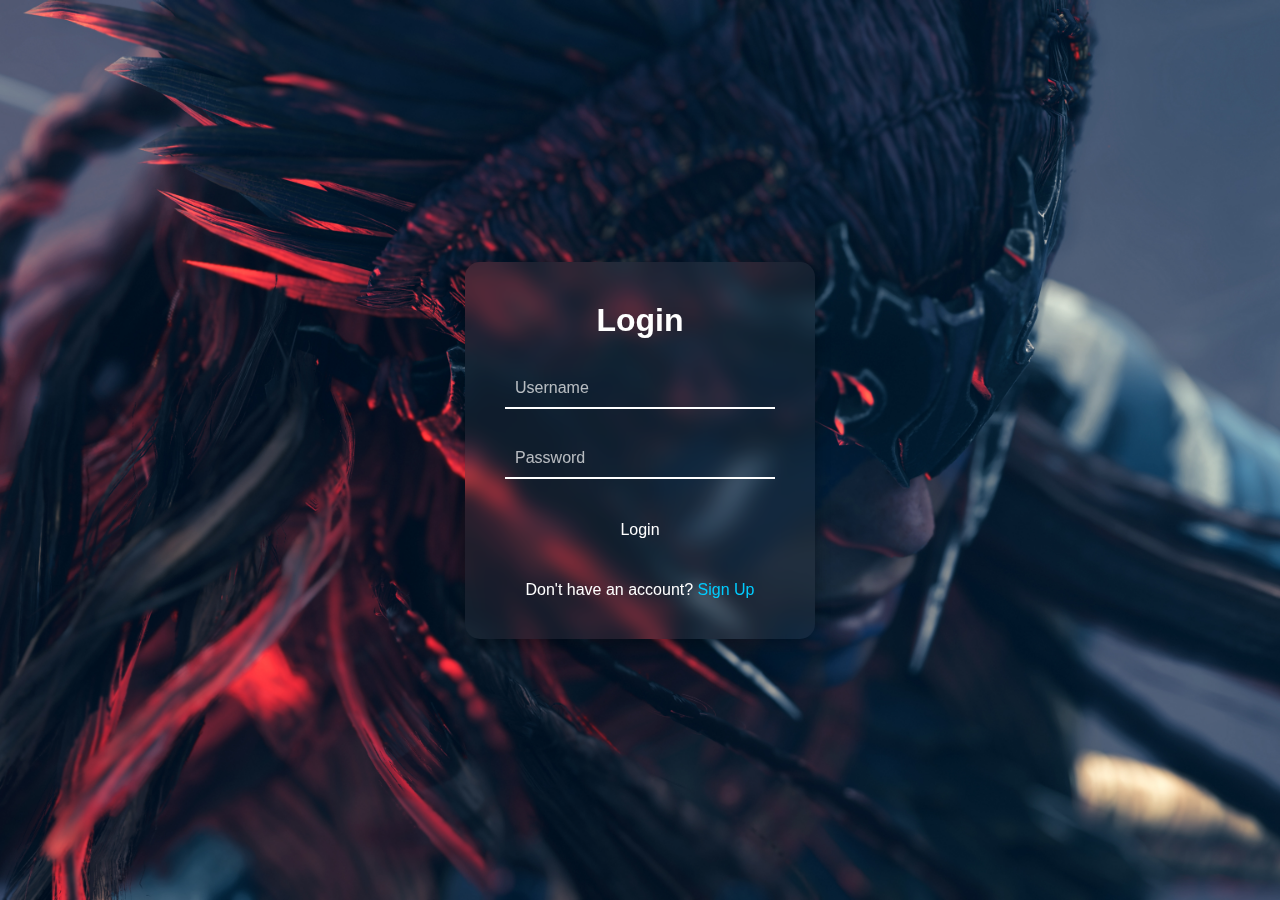
<file: login.html>
<!DOCTYPE html>
<html lang="en">
<head>
    <meta charset="UTF-8">
    <meta name="viewport" content="width=device-width, initial-scale=1.0">
    <meta name="description" content="Log in to access your account and stay connected with the latest gaming news, reviews, and exclusive member features.">
    <title>Login - Zox Addon</title>
    <link rel="stylesheet" href="/css/login.css">
</head>
<body>
    <div class="container">
        <div class="login-box">
            <h2>Login</h2>
            <form>
                <div class="input-box">
                    <input type="text" required>
                    <label>Username</label>
                </div>
                <div class="input-box">
                    <input type="password" required>
                    <label>Password</label>
                </div>
                <div class="submit-button">
                    <button class="electric-button">Login</button>
                </div>
                <p class="signup-link">Don't have an account? <a href="signup.html">Sign Up</a></p>
            </form>
        </div>
    </div>
</body>
</html>
</file>
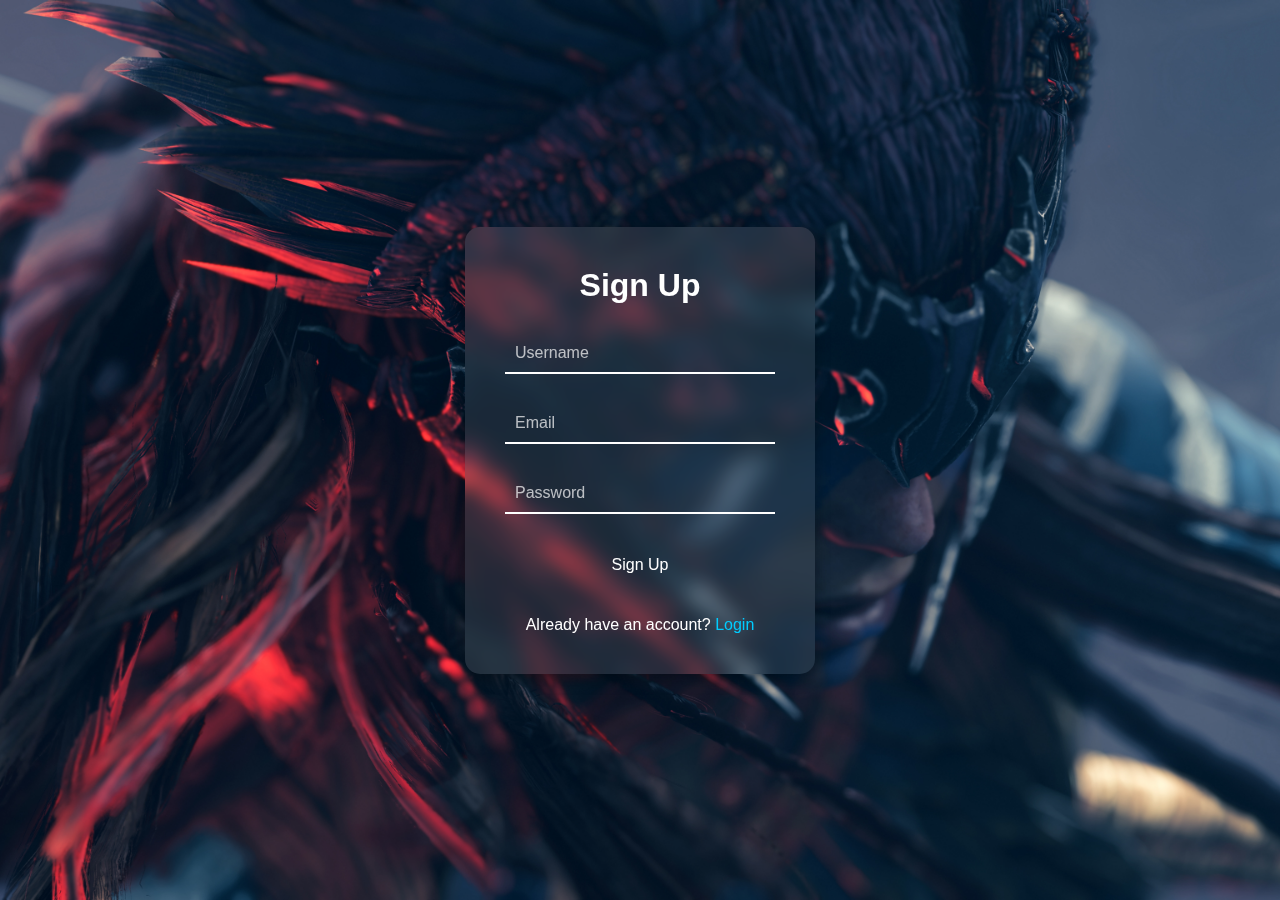
<file: signup.html>
<!DOCTYPE html>
<html lang="en">
<head>
    <meta charset="UTF-8">
    <meta name="viewport" content="width=device-width, initial-scale=1.0">
    <meta name="description" content="Create your account and join our gaming community. Get access to exclusive content, news, and more by signing up today!">
    <title>Signup - Zox Addon</title>
    <link rel="stylesheet" href="/css/signup.css">
</head>
<body>
    <div class="container">
        <div class="signup-box">
            <h2>Sign Up</h2>
            <form>
                <div class="input-box">
                    <input type="text" required>
                    <label>Username</label>
                </div>
                <div class="input-box">
                    <input type="email" required>
                    <label>Email</label>
                </div>
                <div class="input-box">
                    <input type="password" required>
                    <label>Password</label>
                </div>
                <div class="submit-button">
                    <button class="electric-button">Sign Up</button>
                </div>
                <p class="login-link">Already have an account? <a href="login.html">Login</a></p>
            </form>
        </div>
    </div>
</body>
</html>
</file>
<file: css/login.css>
* {
    margin: 0;
    padding: 0;
    box-sizing: border-box;
}

body {
    font-family: 'Poppins', sans-serif;
    background-color: #0d0d0d;
    display: flex;
    justify-content: center;
    align-items: center;
    height: 100vh;
    color: white;
    /* Background Image for the Entire Website */
    background-image: url('/assets/images/horizon-forbidden-38.jpg'); /* Replace with your image URL */
    background-size: cover; /* Cover the entire page */
    background-position: center; /* Center the background image */
    background-attachment: fixed; /* Keep the background fixed when scrolling */
    background-repeat: no-repeat; /* No repetition of the image */
}
/* Header */
header {
    text-align: center;
    padding: 50px;
    background-color: #282c34;
    color: white;
    margin-top: 0; /* Remove any extra margin */
}

header h1 {
    font-size: 3rem;
}

header p {
    font-size: 1.2rem;
    margin-top: 10px;
}
/* Mobile-specific styling */
.nav-toggle {
    display: none; /* Hidden by default, show it in mobile view */
    font-size: 24px;
    cursor: pointer;
}

/* Show the toggle button and hide links in mobile view */
@media (max-width: 768px) {
    .nav-toggle {
        display: block;
        color: white;
    }

    .nav-links {
        display: none;
        flex-direction: column;
    }

    .nav-links.active {
        display: flex;
    }
}

.container {
    display: flex;
    justify-content: center;
    align-items: center;
}

.login-box {
    background: rgba(143, 142, 142, 0.1);
    backdrop-filter: blur(10px);
    padding: 40px;
    border-radius: 15px;
    box-shadow: 0 5px 15px rgba(0, 0, 0, 0.3);
    position: relative;
    overflow: hidden;
    width: 350px;
    text-align: center;
}

.login-box h2 {
    font-size: 2rem;
    margin-bottom: 20px;
}

.input-box {
    position: relative;
    margin: 30px 0;
}

.input-box input {
    width: 100%;
    padding: 10px;
    font-size: 1rem;
    color: white;
    background-color: transparent;
    border: none;
    border-bottom: 2px solid white;
    outline: none;
}

.input-box label {
    position: absolute;
    top: 10px;
    left: 10px;
    pointer-events: none;
    transition: 0.5s;
    color: rgba(255, 255, 255, 0.7);
}

.input-box input:focus ~ label,
.input-box input:valid ~ label {
    top: -20px;
    color: #00ccff;
    font-size: 0.8rem;
}

.submit-button {
    margin: 30px 0;
}

.electric-button {
    width: 100%;
    padding: 10px;
    font-size: 1rem;
    color: white;
    background: transparent;
    border: 2px solid transparent;
    border-radius: 5px;
    cursor: pointer;
    position: relative;
    z-index: 1;
    overflow: hidden;
    transition: 0.5s;
}

.electric-button:hover {
    color: #00ccff;
    animation: electric-flow 2s infinite;
}

.electric-button:hover::before {
    content: '';
    position: absolute;
    top: 0;
    left: 0;
    width: 100%;
    height: 100%;
    background: linear-gradient(90deg, rgba(254, 0, 178, 0), rgba(69, 5, 209, 0.8), rgba(0,255,0,0), rgba(255, 145, 0, 0.8), rgba(255,0,255,0));
    animation: borderFlow 2s linear infinite;
    z-index: -1;
    border-radius: 5px;
}

@keyframes electric-flow {
    0% {
        border-color: #ff0000;
    }
    25% {
        border-color: #ffff00;
    }
    50% {
        border-color: #00ff00;
    }
    75% {
        border-color: #0000ff;
    }
    100% {
        border-color: #ff00ff;
    }
}

@keyframes borderFlow {
    0% {
        transform: translateX(-100%);
    }
    100% {
        transform: translateX(100%);
    }
}

.signup-link a {
    color: #00ccff;
    text-decoration: none;
}
.signup-link a:hover {
    text-decoration: underline;
}
</file>
<file: css/signup.css>
/* Same styling as login-style.css with minor changes for signup */

* {
    margin: 0;
    padding: 0;
    box-sizing: border-box;
}

body {
    font-family: 'Poppins', sans-serif;
    background-color: #0d0d0d;
    display: flex;
    justify-content: center;
    align-items: center;
    height: 100vh;
    color: white;
        /* Background Image for the Entire Website */
        background-image: url('/assets/images/horizon-forbidden-38.jpg'); /* Replace with your image URL */
        background-size: cover; /* Cover the entire page */
        background-position: center; /* Center the background image */
        background-attachment: fixed; /* Keep the background fixed when scrolling */
        background-repeat: no-repeat; /* No repetition of the image */

}
/* Header */
header {
    text-align: center;
    padding: 50px;
    background-color: #282c34;
    color: white;
    margin-top: 0; /* Remove any extra margin */
}

header h1 {
    font-size: 3rem;
}

header p {
    font-size: 1.2rem;
    margin-top: 10px;
}
/* Mobile-specific styling */
.nav-toggle {
    display: none; /* Hidden by default, show it in mobile view */
    font-size: 24px;
    cursor: pointer;
}

/* Show the toggle button and hide links in mobile view */
@media (max-width: 768px) {
    .nav-toggle {
        display: block;
        color: white;
    }

    .nav-links {
        display: none;
        flex-direction: column;
    }

    .nav-links.active {
        display: flex;
    }
}

.container {
    display: flex;
    justify-content: center;
    align-items: center;
}

.signup-box {
    background: rgba(255, 255, 255, 0.1);
    backdrop-filter: blur(10px);
    padding: 40px;
    border-radius: 15px;
    box-shadow: 0 5px 15px rgba(0, 0, 0, 0.3);
    position: relative;
    overflow: hidden;
    width: 350px;
    text-align: center;
}

.signup-box h2 {
    font-size: 2rem;
    margin-bottom: 20px;
}

.input-box {
    position: relative;
    margin: 30px 0;
}

.input-box input {
    width: 100%;
    padding: 10px;
    font-size: 1rem;
    color: white;
    background-color: transparent;
    border: none;
    border-bottom: 2px solid white;
    outline: none;
}

.input-box label {
    position: absolute;
    top: 10px;
    left: 10px;
    pointer-events: none;
    transition: 0.5s;
    color: rgba(255, 255, 255, 0.7);
}

.input-box input:focus ~ label,
.input-box input:valid ~ label {
    top: -20px;
    color: #00ccff;
    font-size: 0.8rem;
}

.submit-button {
    margin: 30px 0;
}

.electric-button {
    width: 100%;
    padding: 10px;
    font-size: 1rem;
    color: white;
    background: transparent;
    border: 2px solid transparent;
    border-radius: 5px;
    cursor: pointer;
    position: relative;
    z-index: 1;
    overflow: hidden;
    transition: 0.5s;
}

.electric-button:hover {
    color: #00ccff;
    animation: electric-flow 2s infinite;
}

.electric-button:hover::before {
    content: '';
    position: absolute;
    top: 0;
    left: 0;
    width: 100%;
    height: 100%;
    background: linear-gradient(90deg, rgba(255,0,0,0), rgba(255,255,0,0.8), rgba(0,255,0,0), rgba(0,0,255,0.8), rgba(255,0,255,0));
    animation: borderFlow 2s linear infinite;
    z-index: -1;
    border-radius: 5px;
}

@keyframes electric-flow {
    0% {
        border-color: #ff0000;
    }
    25% {
        border-color: #ffff00;
    }
    50% {
        border-color: #00ff00;
    }
    75% {
        border-color: #0000ff;
    }
    100% {
        border-color: #ff00ff;
    }
}

@keyframes borderFlow {
    0% {
        transform: translateX(-100%);
    }
    100% {
        transform: translateX(100%);
    }
}

.login-link a {
    color: #00ccff;
    text-decoration: none;
}
.login-link a:hover {
    text-decoration: underline;
}
</file>
